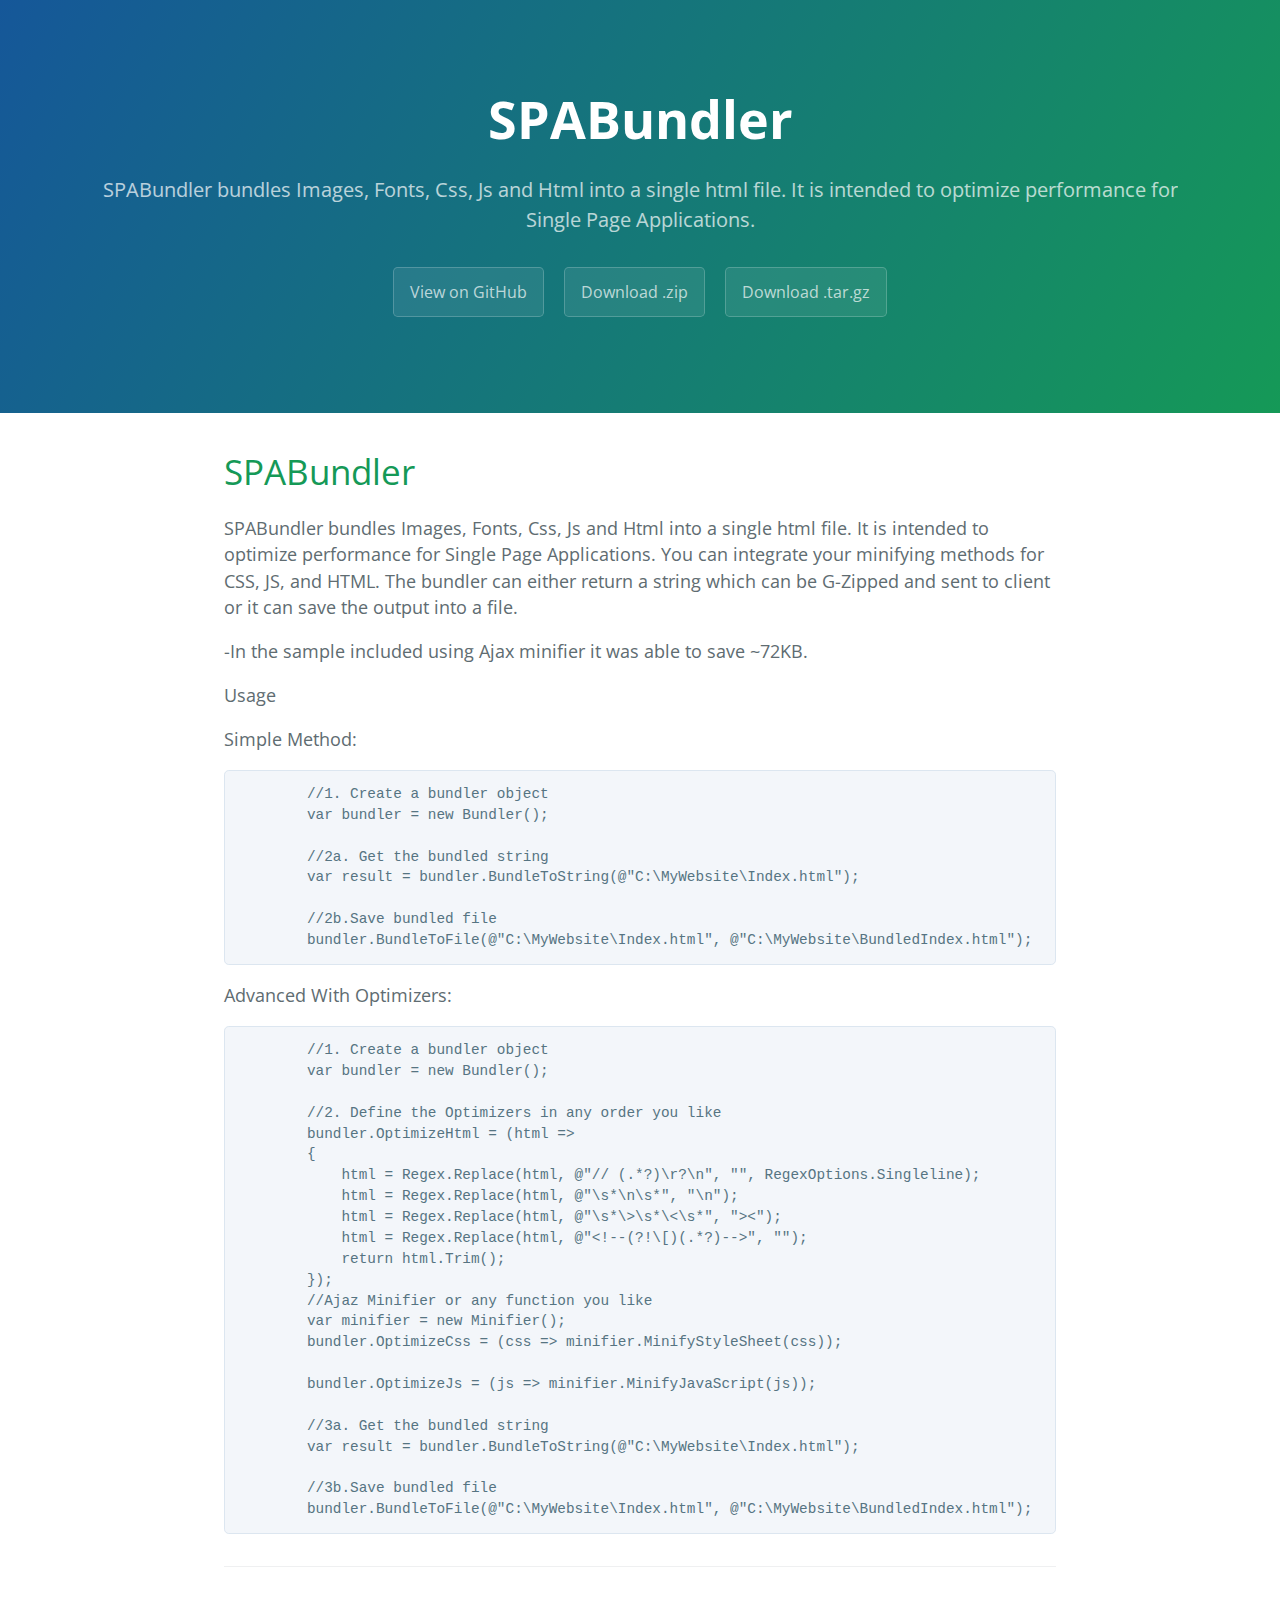
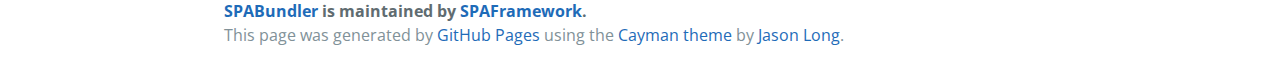
<file: index.html>
<!DOCTYPE html>
<html lang="en-us">
  <head>
    <meta charset="UTF-8">
    <title>SPABundler by SPAFramework</title>
    <meta name="viewport" content="width=device-width, initial-scale=1">
    <link rel="stylesheet" type="text/css" href="stylesheets/normalize.css" media="screen">
    <link href='http://fonts.googleapis.com/css?family=Open+Sans:400,700' rel='stylesheet' type='text/css'>
    <link rel="stylesheet" type="text/css" href="stylesheets/stylesheet.css" media="screen">
    <link rel="stylesheet" type="text/css" href="stylesheets/github-light.css" media="screen">
  </head>
  <body>
    <section class="page-header">
      <h1 class="project-name">SPABundler</h1>
      <h2 class="project-tagline">SPABundler bundles Images, Fonts, Css, Js and Html into a single html file. It is intended to optimize performance for Single Page Applications.</h2>
      <a href="https://github.com/SPAFramework/SPABundler" class="btn">View on GitHub</a>
      <a href="https://github.com/SPAFramework/SPABundler/zipball/master" class="btn">Download .zip</a>
      <a href="https://github.com/SPAFramework/SPABundler/tarball/master" class="btn">Download .tar.gz</a>
    </section>

    <section class="main-content">
      <h1>
<a id="spabundler" class="anchor" href="#spabundler" aria-hidden="true"><span class="octicon octicon-link"></span></a>SPABundler</h1>

<p>SPABundler bundles Images, Fonts, Css, Js and Html into a single html file. It is intended to optimize performance for Single Page Applications.
You can integrate your minifying methods for CSS, JS, and HTML. The bundler can either return a string which can be G-Zipped and sent to client 
or it can save the output into a file.</p>

<p>-In the sample included using Ajax minifier it was able to save ~72KB.  </p>

<p>Usage </p>

<p>Simple Method:</p>

<pre><code>        //1. Create a bundler object
        var bundler = new Bundler();

        //2a. Get the bundled string
        var result = bundler.BundleToString(@"C:\MyWebsite\Index.html");

        //2b.Save bundled file 
        bundler.BundleToFile(@"C:\MyWebsite\Index.html", @"C:\MyWebsite\BundledIndex.html");
</code></pre>

<p>Advanced With Optimizers:</p>

<pre><code>        //1. Create a bundler object
        var bundler = new Bundler();

        //2. Define the Optimizers in any order you like
        bundler.OptimizeHtml = (html =&gt;
        {
            html = Regex.Replace(html, @"// (.*?)\r?\n", "", RegexOptions.Singleline);
            html = Regex.Replace(html, @"\s*\n\s*", "\n");
            html = Regex.Replace(html, @"\s*\&gt;\s*\&lt;\s*", "&gt;&lt;");
            html = Regex.Replace(html, @"&lt;!--(?!\[)(.*?)--&gt;", "");
            return html.Trim();
        });
        //Ajaz Minifier or any function you like
        var minifier = new Minifier();
        bundler.OptimizeCss = (css =&gt; minifier.MinifyStyleSheet(css));

        bundler.OptimizeJs = (js =&gt; minifier.MinifyJavaScript(js));

        //3a. Get the bundled string
        var result = bundler.BundleToString(@"C:\MyWebsite\Index.html");

        //3b.Save bundled file 
        bundler.BundleToFile(@"C:\MyWebsite\Index.html", @"C:\MyWebsite\BundledIndex.html");
</code></pre>

      <footer class="site-footer">
        <span class="site-footer-owner"><a href="https://github.com/SPAFramework/SPABundler">SPABundler</a> is maintained by <a href="https://github.com/SPAFramework">SPAFramework</a>.</span>

        <span class="site-footer-credits">This page was generated by <a href="https://pages.github.com">GitHub Pages</a> using the <a href="https://github.com/jasonlong/cayman-theme">Cayman theme</a> by <a href="https://twitter.com/jasonlong">Jason Long</a>.</span>
      </footer>

    </section>

  
  </body>
</html>
</file>
<file: stylesheets/stylesheet.css>
* {
  box-sizing: border-box; }

body {
  padding: 0;
  margin: 0;
  font-family: "Open Sans", "Helvetica Neue", Helvetica, Arial, sans-serif;
  font-size: 16px;
  line-height: 1.5;
  color: #606c71; }

a {
  color: #1e6bb8;
  text-decoration: none; }
  a:hover {
    text-decoration: underline; }

.btn {
  display: inline-block;
  margin-bottom: 1rem;
  color: rgba(255, 255, 255, 0.7);
  background-color: rgba(255, 255, 255, 0.08);
  border-color: rgba(255, 255, 255, 0.2);
  border-style: solid;
  border-width: 1px;
  border-radius: 0.3rem;
  transition: color 0.2s, background-color 0.2s, border-color 0.2s; }
  .btn + .btn {
    margin-left: 1rem; }

.btn:hover {
  color: rgba(255, 255, 255, 0.8);
  text-decoration: none;
  background-color: rgba(255, 255, 255, 0.2);
  border-color: rgba(255, 255, 255, 0.3); }

@media screen and (min-width: 64em) {
  .btn {
    padding: 0.75rem 1rem; } }

@media screen and (min-width: 42em) and (max-width: 64em) {
  .btn {
    padding: 0.6rem 0.9rem;
    font-size: 0.9rem; } }

@media screen and (max-width: 42em) {
  .btn {
    display: block;
    width: 100%;
    padding: 0.75rem;
    font-size: 0.9rem; }
    .btn + .btn {
      margin-top: 1rem;
      margin-left: 0; } }

.page-header {
  color: #fff;
  text-align: center;
  background-color: #159957;
  background-image: linear-gradient(120deg, #155799, #159957); }

@media screen and (min-width: 64em) {
  .page-header {
    padding: 5rem 6rem; } }

@media screen and (min-width: 42em) and (max-width: 64em) {
  .page-header {
    padding: 3rem 4rem; } }

@media screen and (max-width: 42em) {
  .page-header {
    padding: 2rem 1rem; } }

.project-name {
  margin-top: 0;
  margin-bottom: 0.1rem; }

@media screen and (min-width: 64em) {
  .project-name {
    font-size: 3.25rem; } }

@media screen and (min-width: 42em) and (max-width: 64em) {
  .project-name {
    font-size: 2.25rem; } }

@media screen and (max-width: 42em) {
  .project-name {
    font-size: 1.75rem; } }

.project-tagline {
  margin-bottom: 2rem;
  font-weight: normal;
  opacity: 0.7; }

@media screen and (min-width: 64em) {
  .project-tagline {
    font-size: 1.25rem; } }

@media screen and (min-width: 42em) and (max-width: 64em) {
  .project-tagline {
    font-size: 1.15rem; } }

@media screen and (max-width: 42em) {
  .project-tagline {
    font-size: 1rem; } }

.main-content :first-child {
  margin-top: 0; }
.main-content img {
  max-width: 100%; }
.main-content h1, .main-content h2, .main-content h3, .main-content h4, .main-content h5, .main-content h6 {
  margin-top: 2rem;
  margin-bottom: 1rem;
  font-weight: normal;
  color: #159957; }
.main-content p {
  margin-bottom: 1em; }
.main-content code {
  padding: 2px 4px;
  font-family: Consolas, "Liberation Mono", Menlo, Courier, monospace;
  font-size: 0.9rem;
  color: #383e41;
  background-color: #f3f6fa;
  border-radius: 0.3rem; }
.main-content pre {
  padding: 0.8rem;
  margin-top: 0;
  margin-bottom: 1rem;
  font: 1rem Consolas, "Liberation Mono", Menlo, Courier, monospace;
  color: #567482;
  word-wrap: normal;
  background-color: #f3f6fa;
  border: solid 1px #dce6f0;
  border-radius: 0.3rem; }
  .main-content pre > code {
    padding: 0;
    margin: 0;
    font-size: 0.9rem;
    color: #567482;
    word-break: normal;
    white-space: pre;
    background: transparent;
    border: 0; }
.main-content .highlight {
  margin-bottom: 1rem; }
  .main-content .highlight pre {
    margin-bottom: 0;
    word-break: normal; }
.main-content .highlight pre, .main-content pre {
  padding: 0.8rem;
  overflow: auto;
  font-size: 0.9rem;
  line-height: 1.45;
  border-radius: 0.3rem; }
.main-content pre code, .main-content pre tt {
  display: inline;
  max-width: initial;
  padding: 0;
  margin: 0;
  overflow: initial;
  line-height: inherit;
  word-wrap: normal;
  background-color: transparent;
  border: 0; }
  .main-content pre code:before, .main-content pre code:after, .main-content pre tt:before, .main-content pre tt:after {
    content: normal; }
.main-content ul, .main-content ol {
  margin-top: 0; }
.main-content blockquote {
  padding: 0 1rem;
  margin-left: 0;
  color: #819198;
  border-left: 0.3rem solid #dce6f0; }
  .main-content blockquote > :first-child {
    margin-top: 0; }
  .main-content blockquote > :last-child {
    margin-bottom: 0; }
.main-content table {
  display: block;
  width: 100%;
  overflow: auto;
  word-break: normal;
  word-break: keep-all; }
  .main-content table th {
    font-weight: bold; }
  .main-content table th, .main-content table td {
    padding: 0.5rem 1rem;
    border: 1px solid #e9ebec; }
.main-content dl {
  padding: 0; }
  .main-content dl dt {
    padding: 0;
    margin-top: 1rem;
    font-size: 1rem;
    font-weight: bold; }
  .main-content dl dd {
    padding: 0;
    margin-bottom: 1rem; }
.main-content hr {
  height: 2px;
  padding: 0;
  margin: 1rem 0;
  background-color: #eff0f1;
  border: 0; }

@media screen and (min-width: 64em) {
  .main-content {
    max-width: 64rem;
    padding: 2rem 6rem;
    margin: 0 auto;
    font-size: 1.1rem; } }

@media screen and (min-width: 42em) and (max-width: 64em) {
  .main-content {
    padding: 2rem 4rem;
    font-size: 1.1rem; } }

@media screen and (max-width: 42em) {
  .main-content {
    padding: 2rem 1rem;
    font-size: 1rem; } }

.site-footer {
  padding-top: 2rem;
  margin-top: 2rem;
  border-top: solid 1px #eff0f1; }

.site-footer-owner {
  display: block;
  font-weight: bold; }

.site-footer-credits {
  color: #819198; }

@media screen and (min-width: 64em) {
  .site-footer {
    font-size: 1rem; } }

@media screen and (min-width: 42em) and (max-width: 64em) {
  .site-footer {
    font-size: 1rem; } }

@media screen and (max-width: 42em) {
  .site-footer {
    font-size: 0.9rem; } }
</file>
<file: stylesheets/github-light.css>
/*
   Copyright 2014 GitHub Inc.

   Licensed under the Apache License, Version 2.0 (the "License");
   you may not use this file except in compliance with the License.
   You may obtain a copy of the License at

       http://www.apache.org/licenses/LICENSE-2.0

   Unless required by applicable law or agreed to in writing, software
   distributed under the License is distributed on an "AS IS" BASIS,
   WITHOUT WARRANTIES OR CONDITIONS OF ANY KIND, either express or implied.
   See the License for the specific language governing permissions and
   limitations under the License.

*/

.pl-c /* comment */ {
  color: #969896;
}

.pl-c1      /* constant, markup.raw, meta.diff.header, meta.module-reference, meta.property-name, support, support.constant, support.variable, variable.other.constant */,
.pl-s .pl-v /* string variable */ {
  color: #0086b3;
}

.pl-e  /* entity */,
.pl-en /* entity.name */ {
  color: #795da3;
}

.pl-s .pl-s1 /* string source */,
.pl-smi      /* storage.modifier.import, storage.modifier.package, storage.type.java, variable.other, variable.parameter.function */ {
  color: #333;
}

.pl-ent /* entity.name.tag */ {
  color: #63a35c;
}

.pl-k /* keyword, storage, storage.type */ {
  color: #a71d5d;
}

.pl-pds              /* punctuation.definition.string, string.regexp.character-class */,
.pl-s                /* string */,
.pl-s .pl-pse .pl-s1 /* string punctuation.section.embedded source */,
.pl-sr               /* string.regexp */,
.pl-sr .pl-cce       /* string.regexp constant.character.escape */,
.pl-sr .pl-sra       /* string.regexp string.regexp.arbitrary-repitition */,
.pl-sr .pl-sre       /* string.regexp source.ruby.embedded */ {
  color: #183691;
}

.pl-v /* variable */ {
  color: #ed6a43;
}

.pl-id /* invalid.deprecated */ {
  color: #b52a1d;
}

.pl-ii /* invalid.illegal */ {
  background-color: #b52a1d;
  color: #f8f8f8;
}

.pl-sr .pl-cce /* string.regexp constant.character.escape */ {
  color: #63a35c;
  font-weight: bold;
}

.pl-ml /* markup.list */ {
  color: #693a17;
}

.pl-mh        /* markup.heading */,
.pl-mh .pl-en /* markup.heading entity.name */,
.pl-ms        /* meta.separator */ {
  color: #1d3e81;
  font-weight: bold;
}

.pl-mq /* markup.quote */ {
  color: #008080;
}

.pl-mi /* markup.italic */ {
  color: #333;
  font-style: italic;
}

.pl-mb /* markup.bold */ {
  color: #333;
  font-weight: bold;
}

.pl-md /* markup.deleted, meta.diff.header.from-file */ {
  background-color: #ffecec;
  color: #bd2c00;
}

.pl-mi1 /* markup.inserted, meta.diff.header.to-file */ {
  background-color: #eaffea;
  color: #55a532;
}

.pl-mdr /* meta.diff.range */ {
  color: #795da3;
  font-weight: bold;
}

.pl-mo /* meta.output */ {
  color: #1d3e81;
}
</file>
